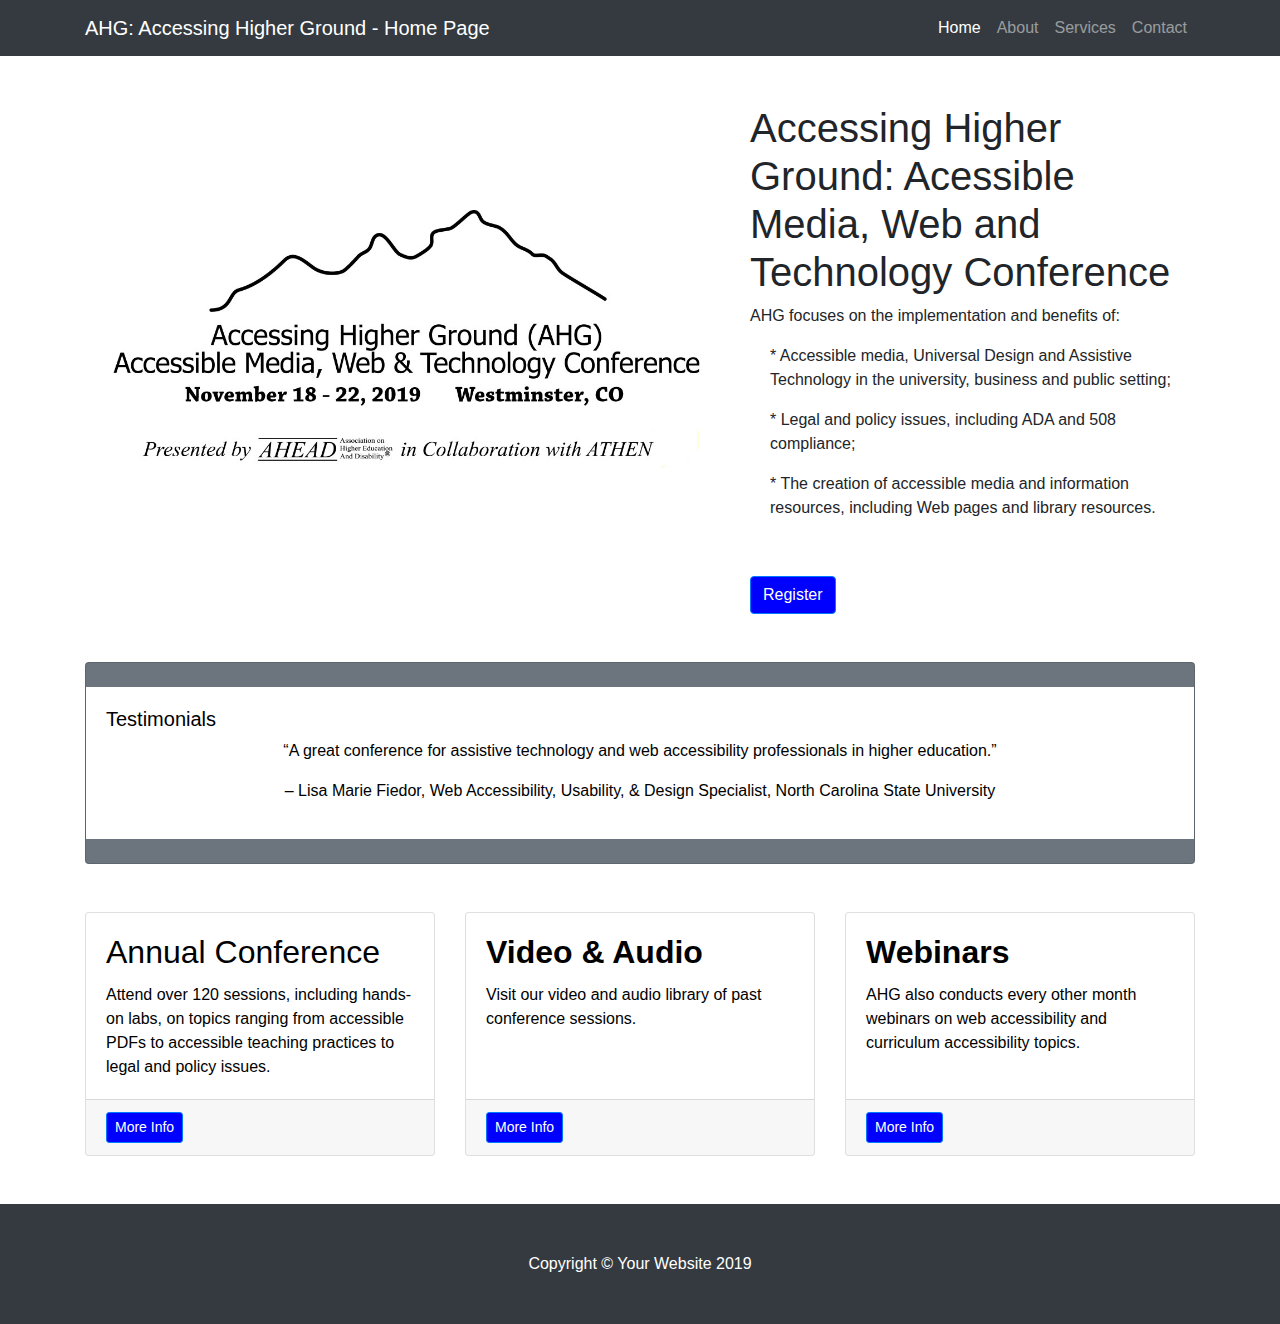
<file: index.html>
<!DOCTYPE html>
<html lang="en">

<head>

  <meta charset="utf-8">
  <meta name="viewport" content="width=device-width, initial-scale=1, shrink-to-fit=no">
  <meta name="description" content="">
  <meta name="author" content="">

  <title>Home Page - AHG</title>

  <!-- Bootstrap core CSS -->
  <link href="vendor/bootstrap/css/bootstrap.min.css" rel="stylesheet">

  <!-- Custom styles for this template -->
  <link href="css/small-business.css" rel="stylesheet">

</head>

<body>

  <!-- Navigation -->
  <!-- nav class="navbar navbar-expand-lg navbar-dark bg-dark fixed-top" -->
  <div class="navbar navbar-expand-lg navbar-dark bg-dark fixed-top">
    <div class="container">
      <a class="navbar-brand" href="#">AHG: Accessing Higher Ground - Home Page</a>
      <button class="navbar-toggler" type="button" data-toggle="collapse" data-target="#navbarResponsive" aria-controls="navbarResponsive" aria-expanded="false" aria-label="Toggle navigation">
        <span class="navbar-toggler-icon"></span>
      </button>
      <div class="collapse navbar-collapse" id="navbarResponsive">
        <!-- ul class="navbar-nav ml-auto" -->
         <div class="navbar-nav ml-auto">
          <!-- li class="nav-item active" -->
          <span class="nav-item active">
            <a class="nav-link" href="#">Home
              <span class="sr-only">(current)</span>
            </a>
          </span>
          <!-- li class="nav-item" -->
          <span class="nav-item">
            <a class="nav-link" href="#">About</a>
          <!-- /li -->
          </span>
          <!-- li class="nav-item" -->
          <span class="nav-item">
            <a class="nav-link" href="#">Services</a>
          <!-- /li -->
          </span>
          <!-- li class="nav-item" -->
          <span class="nav-item">
            <a class="nav-link" href="#">Contact</a>
          <!-- /li -->
          </span>
        <!-- /ul -->
        
        </div>
      </div>
    
  <!-- /nav -->
  </div>
  </div>

  <!-- Page Content -->
  <div class="container">

    <!-- Heading Row -->
    <div class="row align-items-center my-5">
      <div class="col-lg-7">
        <img class="img-fluid rounded mb-4 mb-lg-0" src="images/AHG Conference Logo (2019).jpg" alt="Accessing Higher Ground: Acessible Media, Web and Technology Conference, November 18-22, 2019, Westminster, CO, Presented by AHEAD in Collaboration with ATHEN">
      </div>
      <!-- /.col-lg-8 -->
      <div class="col-lg-5">
        <h1>Accessing Higher Ground: Acessible Media, Web and Technology Conference</h1>
        <p><span id="Accessing_Higher_Ground_focuses_on_the_implementation_and_benefits_of">AHG focuses on the implementation and benefits of:</span></p>
          <p style="margin-left:20px;">* Accessible media, Universal Design and Assistive Technology in the university, business and public setting;</p>
          <p style="margin-left:20px;">* Legal and policy issues, including ADA and 508 compliance;</p>
          <p style="margin-left:20px;">* The creation of accessible media and information resources, including Web pages and library resources.</p>
        
        <p>&nbsp;</p>
        <a id="button" class="btn btn-primary" href="/small-business.css">Register</a>
      </div>
      <!-- /.col-md-4 -->
    </div>
    <!-- /.row -->

    <!-- Call to Action Well -->
    <div class="card text-white bg-secondary my-5 py-4 text-center">
      <div id = "card" href = "/small-business.css" class="card-body">
      <h2 style="float:left; font-size:1.25em;">Testimonials</h2>
        <p style="clear:left">&ldquo;A great conference for assistive  technology and web accessibility professionals in higher education.&rdquo; </p>
        <p>– Lisa  Marie Fiedor, Web Accessibility, Usability, &amp; Design Specialist, North  Carolina State University      </p>
      </div>
    </div>

    <!-- Content Row -->
    <div class="row">
      <div class="col-md-4 mb-5">
        <div class="card h-100">
          <div class="card-body">
          <!-- was h2 -->
            <strong><h2 class="card-title">Annual Conference</h2></strong>
            <p class="card-text">Attend over 120 sessions, including hands-on labs, on topics ranging from accessible PDFs to accessible teaching practices to legal and policy issues.</p>
          </div>
          <div class="card-footer">
            <a id="button" href="/small-business.css" class="btn btn-primary btn-sm">More Info</a>
          </div>
        </div>
      </div>
      <!-- /.col-md-4 -->
      <div class="col-md-4 mb-5">
        <div class="card h-100">
          <div class="card-body">
            <h2 class="card-title"><strong>Video &amp; Audio</strong></h2>
            <p class="card-text">Visit our video and audio library of past conference sessions.</p>
          </div>
          <div class="card-footer">
            <a id="button" href="/small-business.css" class="btn btn-primary btn-sm">More Info</a>
          </div>
        </div>
      </div>
      <!-- /.col-md-4 -->
      <div class="col-md-4 mb-5">
        <div class="card h-100">
          <div class="card-body">
          <!-- was h2 -->
            <h2 class="card-title"><strong>Webinars</strong></h2>
            <p class="card-text">AHG also conducts every other month webinars on web accessibility and curriculum accessibility topics.</p>
          </div>
          <div class="card-footer">
            <a id="button" href="/small-business.css" class="btn btn-primary btn-sm">More Info</a>
          </div>
        </div>
      </div>
      <!-- /.col-md-4 -->

    </div>
    <!-- /.row -->

  </div>
  <!-- /.container -->

  <!-- Footer -->
  <!-- footer class="py-5 bg-dark"  -->
  <div class="py-5 bg-dark">
    <div class="container">
      <p class="m-0 text-center text-white">Copyright &copy; Your Website 2019</p>
    </div>
    <!-- /.container -->
  <!-- /footer -->
  <!-- /div -->

  <!-- Bootstrap core JavaScript -->
  <script src="vendor/jquery/jquery.min.js"></script>
  <script src="vendor/bootstrap/js/bootstrap.bundle.min.js"></script>

</body>

</html>
</file>
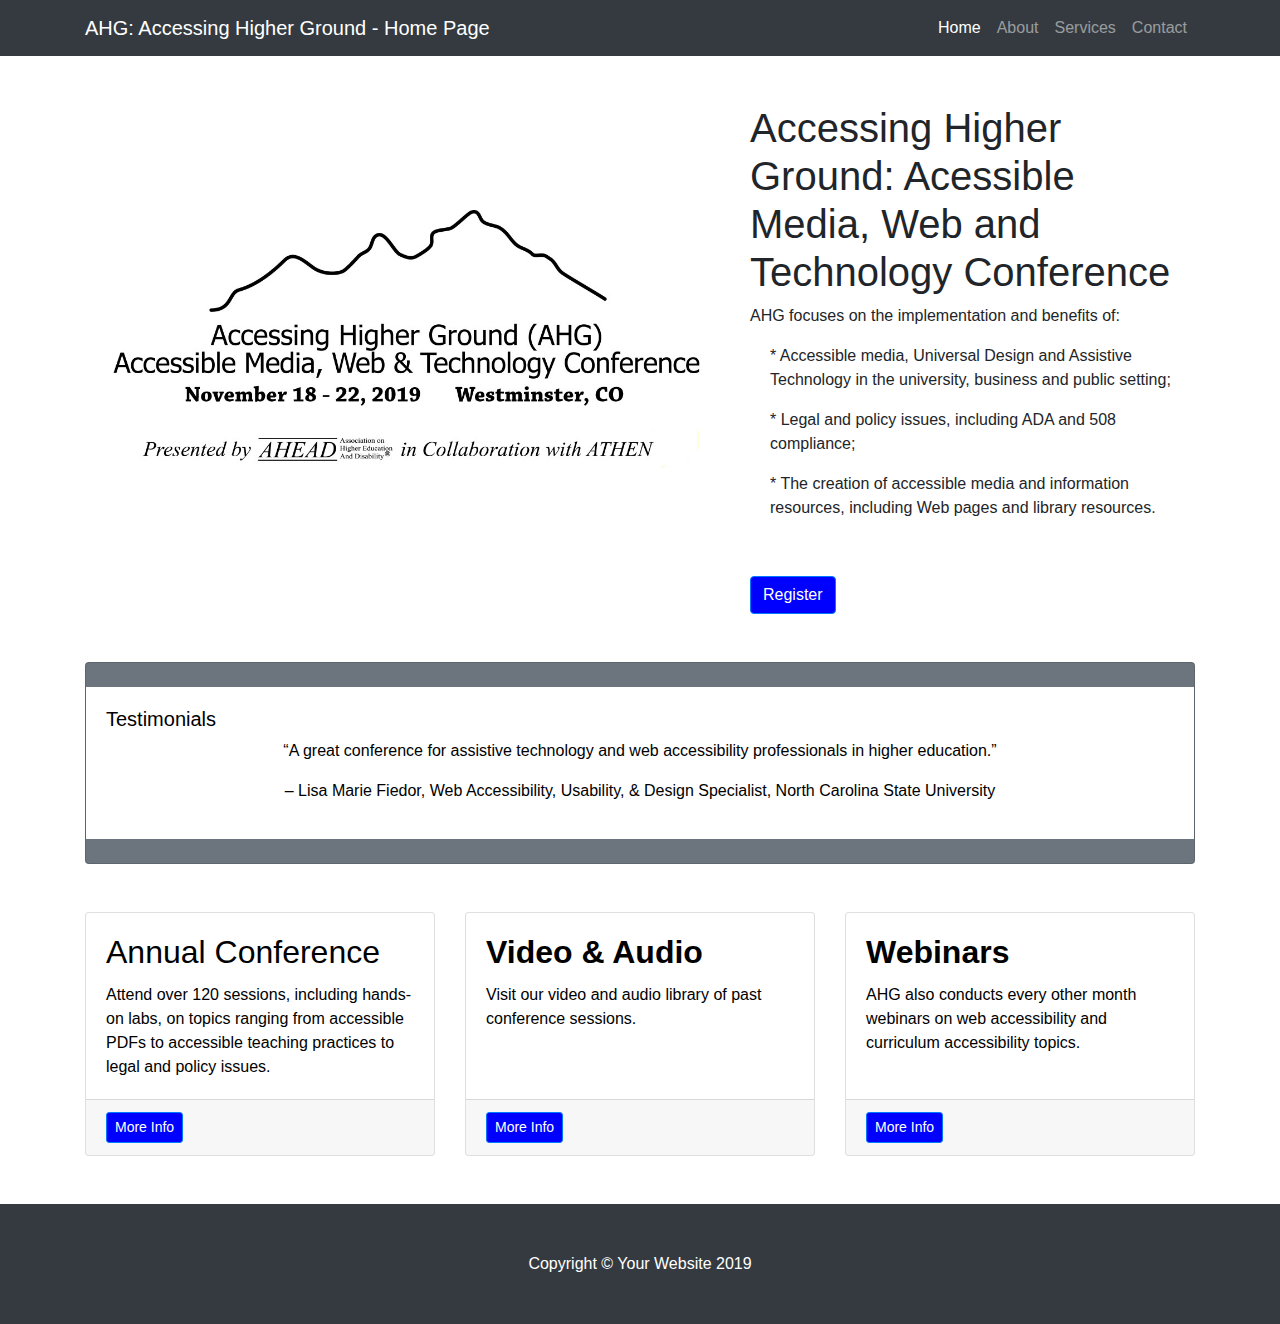
<file: index-part2.html>
<!DOCTYPE html>
<html lang="en">

<head>

  <meta charset="utf-8">
  <meta name="viewport" content="width=device-width, initial-scale=1, shrink-to-fit=no">
  <meta name="description" content="">
  <meta name="author" content="">

  <title>Home Page - AHG</title>

  <!-- Bootstrap core CSS -->
  <link href="vendor/bootstrap/css/bootstrap.min.css" rel="stylesheet">

  <!-- Custom styles for this template -->
  <link href="css/small-business.css" rel="stylesheet">

</head>

<body>
  <header role="banner">
  <!-- Navigation -->
  <!-- nav class="navbar navbar-expand-lg navbar-dark bg-dark fixed-top" -->
  <nav class="navbar navbar-expand-lg navbar-dark bg-dark fixed-top" role="navigation" aria-label="main navigation">
    <div class="container">
      <a class="navbar-brand" href="#">AHG: Accessing Higher Ground - Home Page</a>
      <button class="navbar-toggler" type="button" data-toggle="collapse" data-target="#navbarResponsive" aria-controls="navbarResponsive" aria-expanded="false" aria-label="Toggle navigation">
        <span class="navbar-toggler-icon"></span>
      </button>
      <div class="collapse navbar-collapse" id="navbarResponsive">
        <!-- ul class="navbar-nav ml-auto" -->
         <div class="navbar-nav ml-auto">
          <!-- li class="nav-item active" -->
          <span class="nav-item active">
            <a class="nav-link" href="#">Home
              <span class="sr-only">(current)</span>
            </a>
          </span>
          <!-- li class="nav-item" -->
          <span class="nav-item">
            <a class="nav-link" href="#">About</a>
          <!-- /li -->
          </span>
          <!-- li class="nav-item" -->
          <span class="nav-item">
            <a class="nav-link" href="#">Services</a>
          <!-- /li -->
          </span>
          <!-- li class="nav-item" -->
          <span class="nav-item">
            <a class="nav-link" href="#">Contact</a>
          <!-- /li -->
          </span>
        <!-- /ul -->
        
        </div>
  </nav>
  </div>
  </header>
  </div>

  <!-- Page Content -->
  <div class="container">
  <main class role="main">
    <!-- Heading Row -->
    <div class="row align-items-center my-5">
      <div class="col-lg-7">
        <img class="img-fluid rounded mb-4 mb-lg-0" src="images/AHG Conference Logo (2019).jpg" alt="Accessing Higher Ground: Acessible Media, Web and Technology Conference, November 18-22, 2019, Westminster, CO, Presented by AHEAD in Collaboration with ATHEN">
      </div>
      <!-- /.col-lg-8 -->
      <div class="col-lg-5">
        <h1>Accessing Higher Ground: Acessible Media, Web and Technology Conference</h1>
        <p><span id="Accessing_Higher_Ground_focuses_on_the_implementation_and_benefits_of">AHG focuses on the implementation and benefits of:</span></p>
          <p style="margin-left:20px;">* Accessible media, Universal Design and Assistive Technology in the university, business and public setting;</p>
          <p style="margin-left:20px;">* Legal and policy issues, including ADA and 508 compliance;</p>
          <p style="margin-left:20px;">* The creation of accessible media and information resources, including Web pages and library resources.</p>
        
        <p>&nbsp;</p>
        <a id="button" class="btn btn-primary" href="/small-business.css">Register</a>
      </div>
      <!-- /.col-md-4 -->
    </div>
    <!-- /.row -->
  </main>
    <!-- Call to Action Well -->
    <aside class="card text-white bg-secondary my-5 py-4 text-center">
      <div id = "card" href = "/small-business.css" class="card-body">
      <h2 style="float:left; font-size:1.25em;">Testimonials</h2>
        <p style="clear:left">&ldquo;A great conference for assistive  technology and web accessibility professionals in higher education.&rdquo; </p>
        <p>– Lisa  Marie Fiedor, Web Accessibility, Usability, &amp; Design Specialist, North  Carolina State University      </p>
      </div>
    </aside>

    <!-- Content Row -->
    <div class="row">
      <div class="col-md-4 mb-5">
        <div class="card h-100">
          <div class="card-body">
          <section>
          <!-- was h2 -->
            <strong><h2 class="card-title">Annual Conference</h2></strong>
            <p class="card-text">Attend over 120 sessions, including hands-on labs, on topics ranging from accessible PDFs to accessible teaching practices to legal and policy issues.</p>
          </section>
          </div>
          <div class="card-footer">
            <a id="button" href="/small-business.css" class="btn btn-primary btn-sm">More Info</a>
          </div>
        </div>
      </div>
      <!-- /.col-md-4 -->
      <div class="col-md-4 mb-5">
        <div class="card h-100">
          <div class="card-body">
            <section>
            <h2 class="card-title"><strong>Video &amp; Audio</strong></h2>
            <p class="card-text">Visit our video and audio library of past conference sessions.</p>
          </section>
          </div>
          <div class="card-footer">
            <a id="button" href="/small-business.css" class="btn btn-primary btn-sm">More Info</a>
          </div>
        </div>
      </div>
      <!-- /.col-md-4 -->
      <div class="col-md-4 mb-5">
        <div class="card h-100">
          <div class="card-body">
          <!-- was h2 -->
          <section>
            <h2 class="card-title"><strong>Webinars</strong></h2>
            <p class="card-text">AHG also conducts every other month webinars on web accessibility and curriculum accessibility topics.</p>
          </section>
          </div>
          <div class="card-footer">
            <a id="button" href="/small-business.css" class="btn btn-primary btn-sm">More Info</a>
          </div>
        </div>
      </div>
      <!-- /.col-md-4 -->

    </div>
    <!-- /.row -->

  </div>
  <!-- /.container -->

  <!-- Footer -->
  <!-- footer class="py-5 bg-dark"  -->
  <footer class="py-5 bg-dark" role="contentinfo">
    <div class="container">
      <p class="m-0 text-center text-white">Copyright &copy; Your Website 2019</p>
    </div>
    <!-- /.container -->
  </footer>
  <!-- /div -->

  <!-- Bootstrap core JavaScript -->
  <script src="vendor/jquery/jquery.min.js"></script>
  <script src="vendor/bootstrap/js/bootstrap.bundle.min.js"></script>

</body>

</html>
</file>
<file: css/small-business.css>
/*!
 * Start Bootstrap - Small Business (https://startbootstrap.com/template-overviews/small-business)
 * Copyright 2013-2019 Start Bootstrap
 * Licensed under MIT (https://github.com/BlackrockDigital/startbootstrap-small-business/blob/master/LICENSE)
 */
body {
  padding-top: 56px;
}
#button {
  background-color: blue;
}
#card{
  background-color: white;
}
</file>
